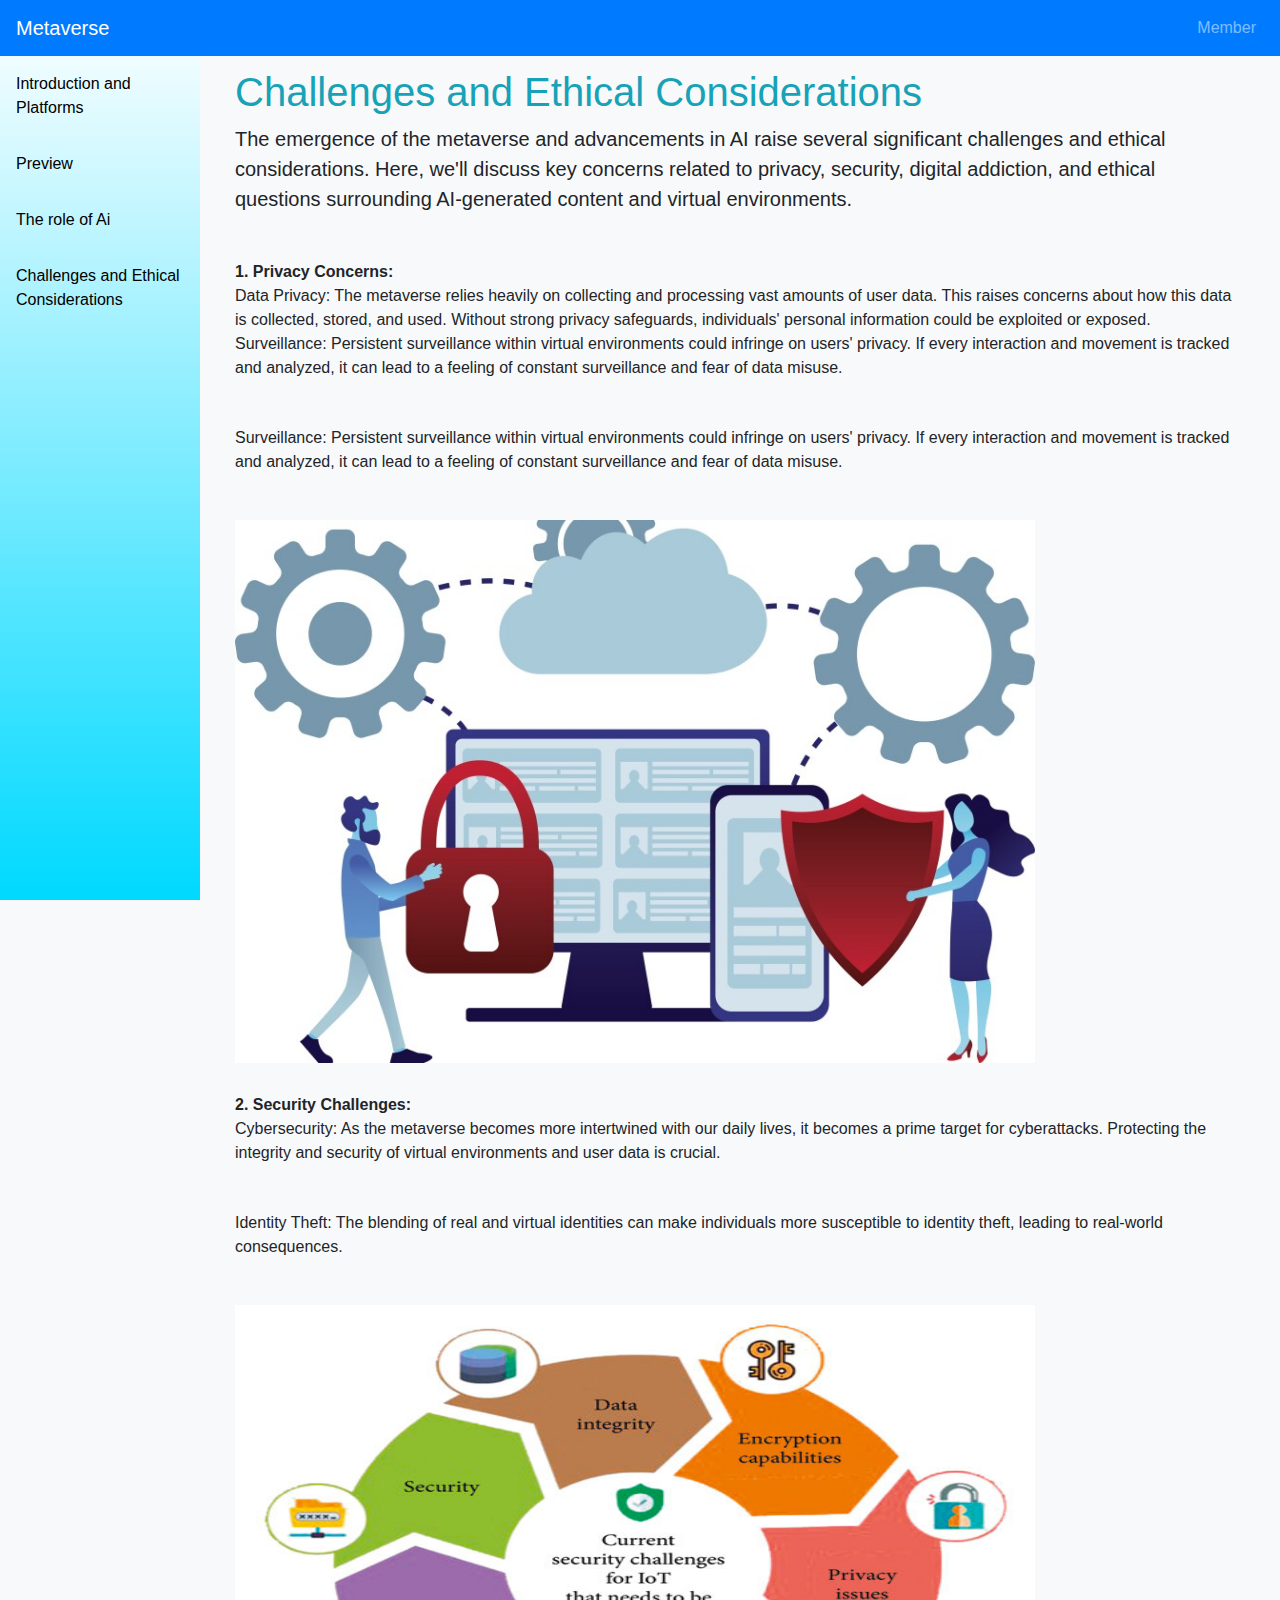
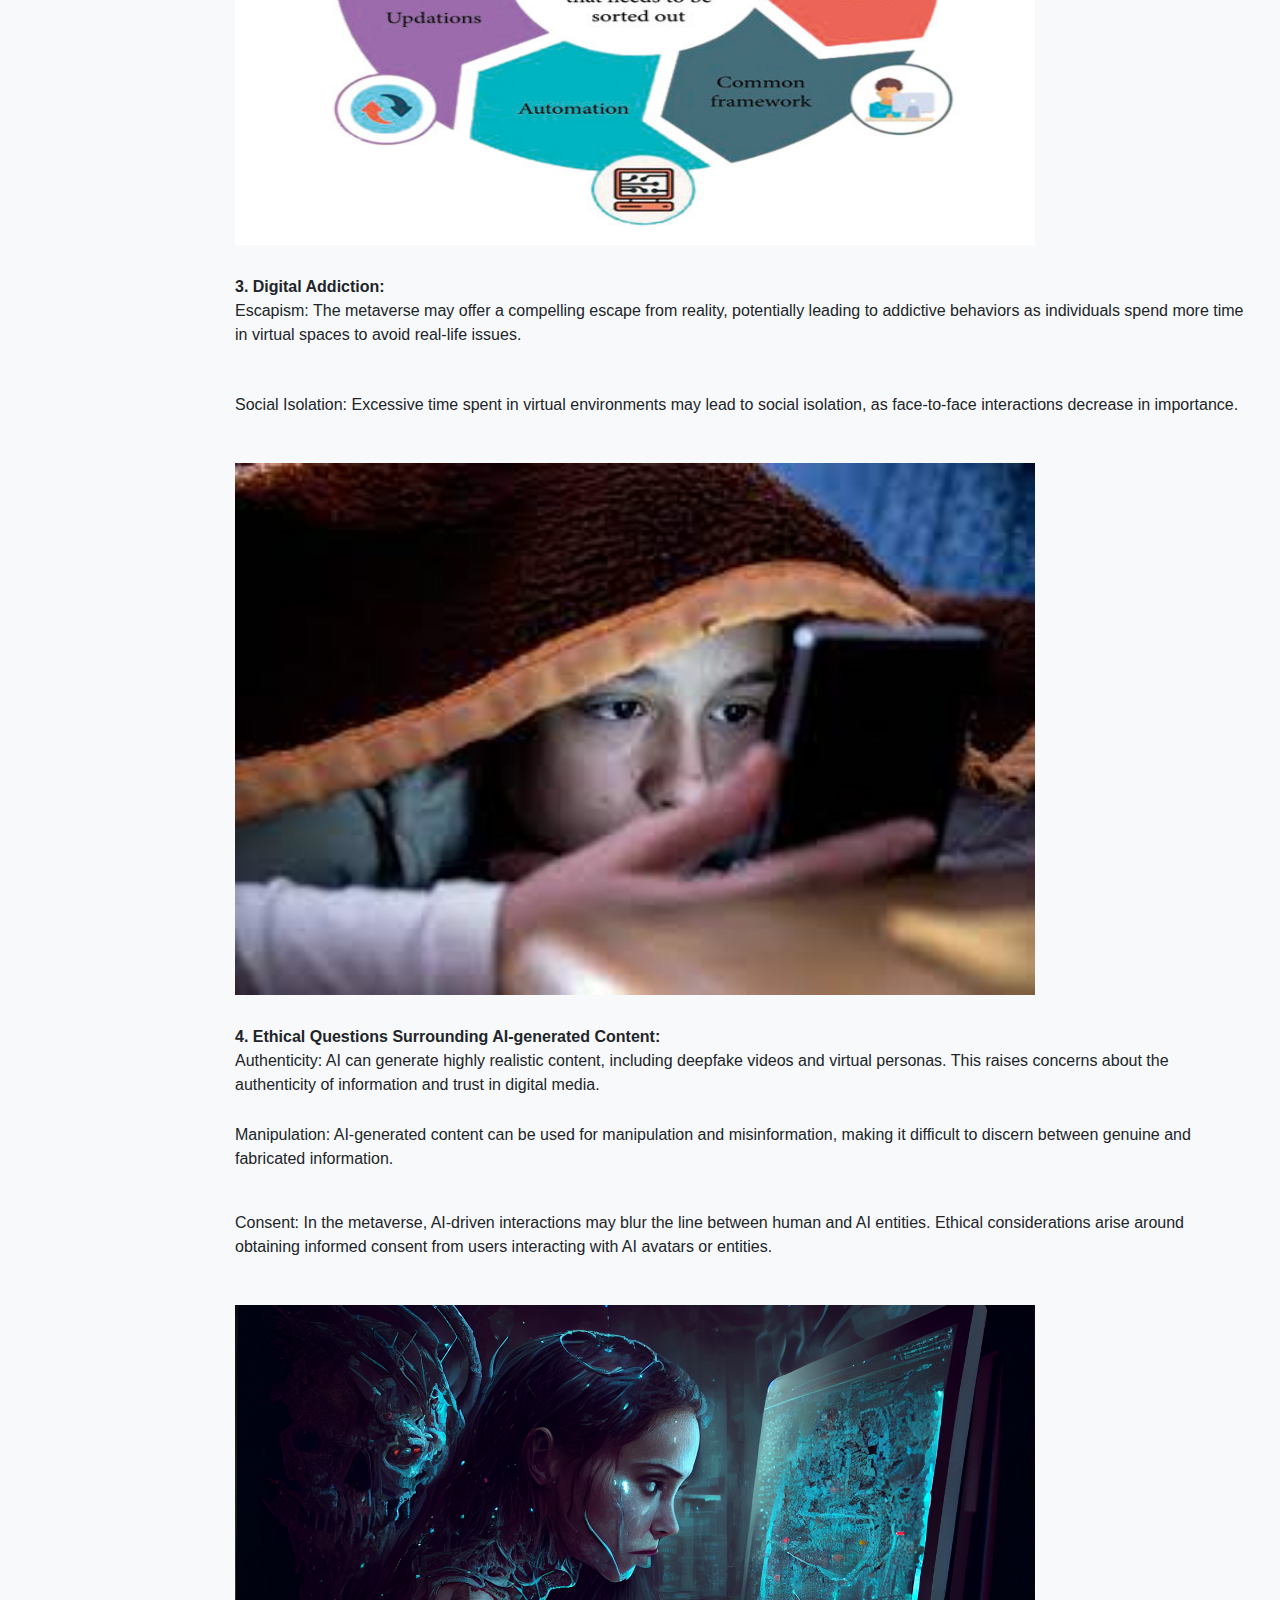
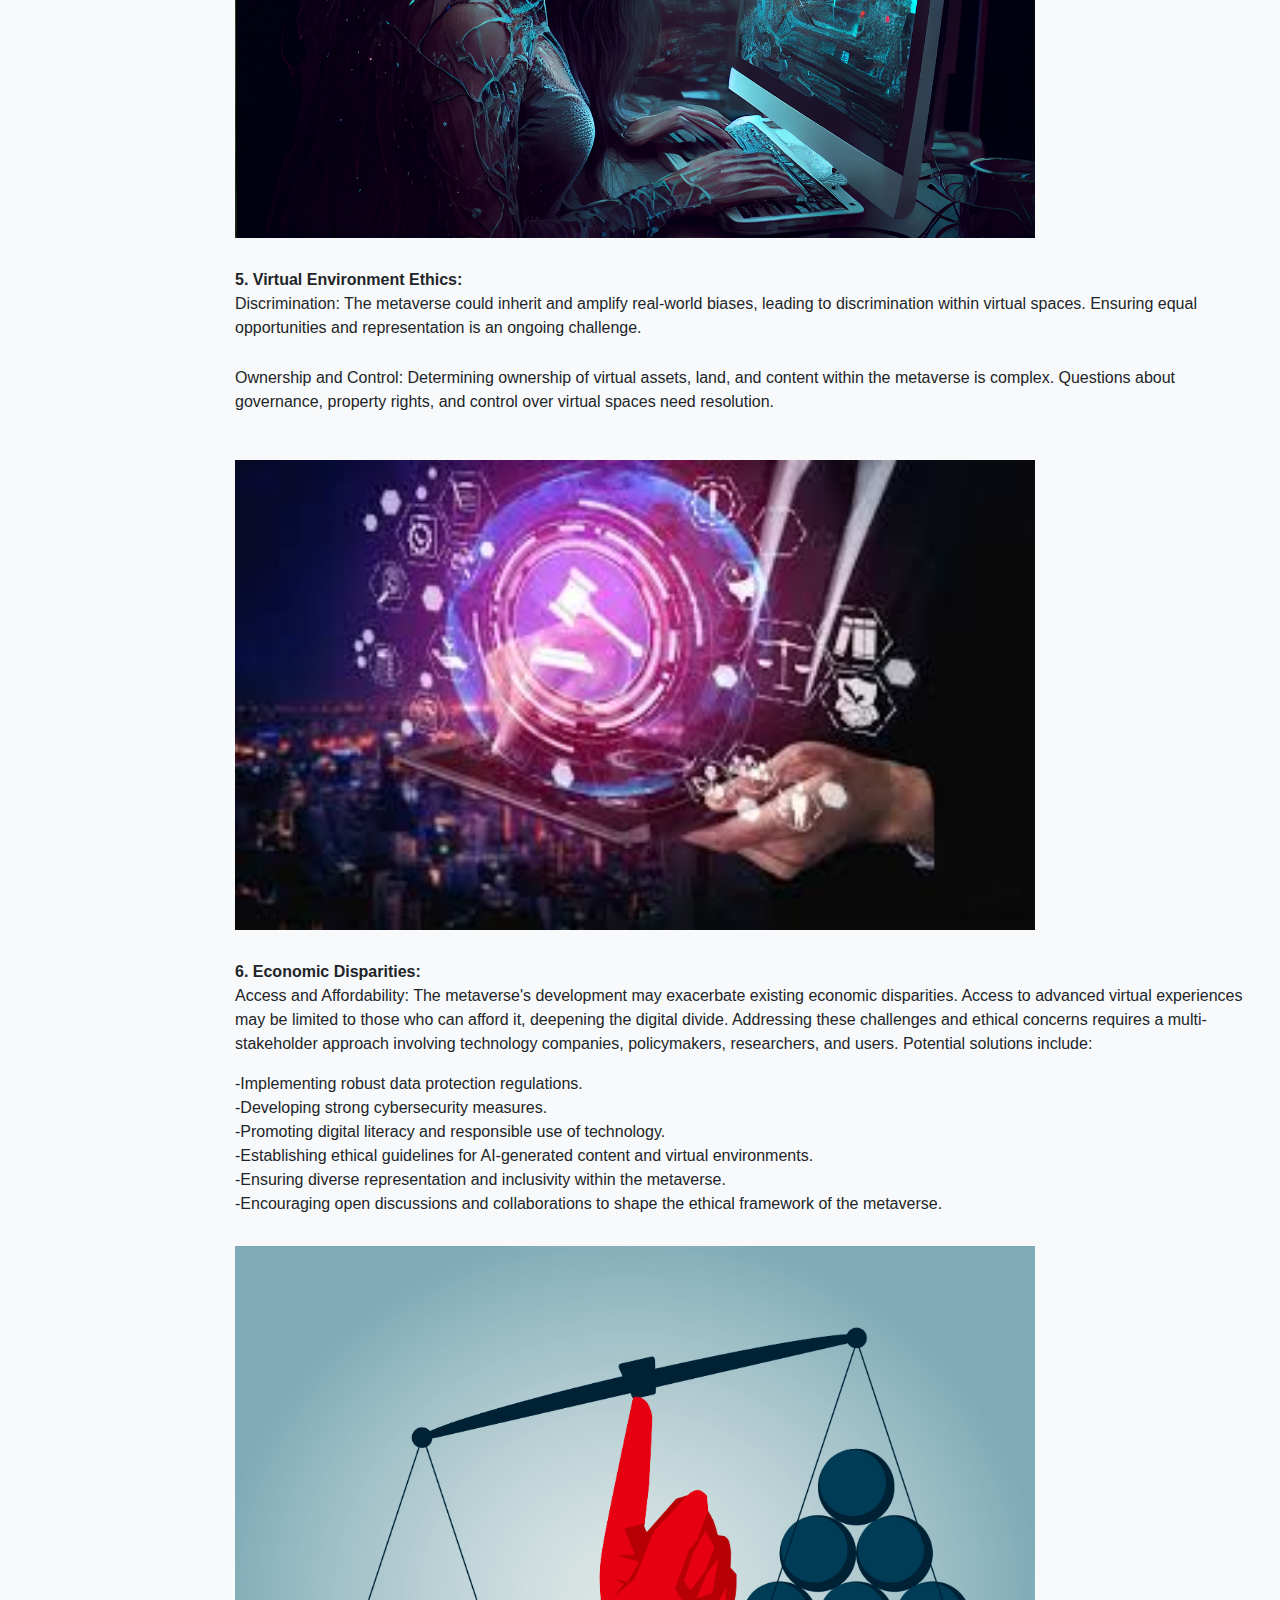
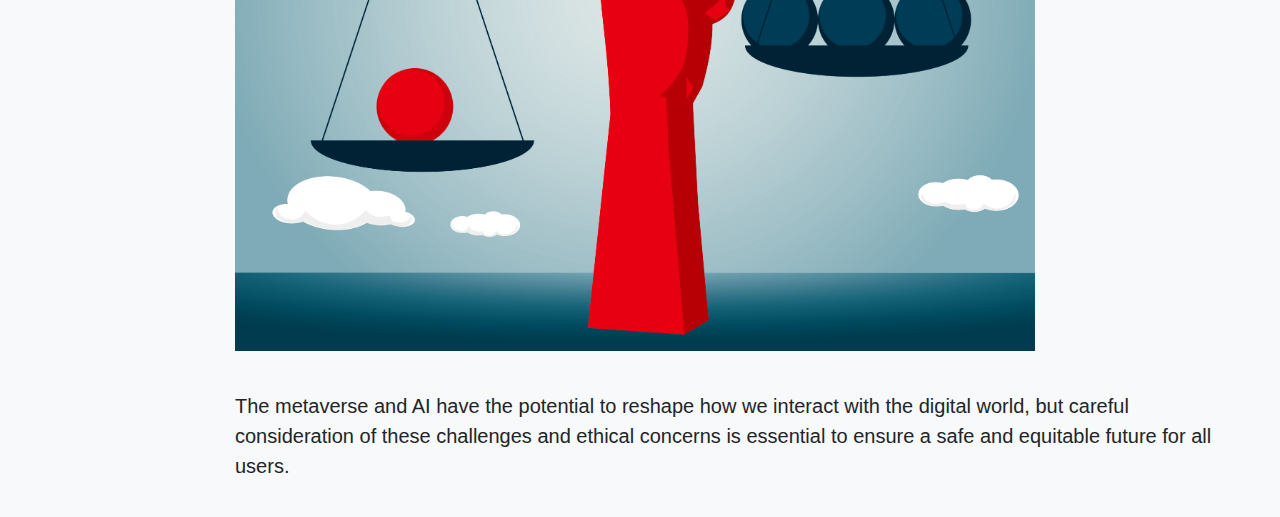
<file: page3.html>
<!DOCTYPE html>
<html lang="en">

<head>
    <meta charset="UTF-8">
    <meta name="viewport" content="width=device-width, initial-scale=1.0">
    <title>Metaverse</title>
    <link rel="stylesheet" href="https://maxcdn.bootstrapcdn.com/bootstrap/4.5.2/css/bootstrap.min.css">
    <link rel="stylesheet" href="style.css">
</head>

<body class="bg-light">
    <div class="sidebar">
        <a>.</a>
        <a href="index.html">Introduction and Platforms</a>
        <a href="vidoe.html">Preview</a>
        <a href="page2.html">The role of Ai</a>
        <a href="page3.html">Challenges and Ethical Considerations</a>
        
    </div>

    <nav class="navbar navbar-expand-lg navbar-dark bg-primary fixed-top">
        <a class="navbar-brand" href="index.html">Metaverse</a>
        <button class="navbar-toggler" type="button" data-toggle="collapse" data-target="#navbarNav"
            aria-controls="navbarNav" aria-expanded="false" aria-label="Toggle navigation">
            <span class="navbar-toggler-icon"></span>
        </button>
        <div class="collapse navbar-collapse" id="navbarNav">
            <ul class="navbar-nav ml-auto">
                <li class="nav-item">
                    <a class="nav-link" target="_self" href="member.html">Member</a>
                </li>
            </ul>
        </div>
    </nav>
    <div class="content">
        <div class="container mt-5">
            <div class="row">
                <div class="col-md-12">
                    <h1 class="text-info fs-1">Challenges and Ethical Considerations</h1>
                    <p class="lead">
                        The emergence of the metaverse and advancements in AI raise several significant challenges and
                        ethical considerations. Here, we'll discuss key concerns related to privacy, security, digital
                        addiction, and ethical questions surrounding AI-generated content and virtual environments. <br>
                        <br>
                        </p>
                       <b>1. Privacy Concerns: <br></b>  
                       <p >Data Privacy: The metaverse relies heavily on collecting and processing vast amounts of user
                        data. This raises concerns about how this data is collected, stored, and used. Without strong
                        privacy safeguards, individuals' personal information could be exploited or exposed.
                        Surveillance: Persistent surveillance within virtual environments could infringe on users'
                        privacy. If every interaction and movement is tracked and analyzed, it can lead to a feeling of
                        constant surveillance and fear of data misuse.
                        <br></p>  
                        <p style="padding-top: 30px;"> Surveillance: Persistent surveillance within virtual environments could infringe on
                            users'
                            privacy. If every interaction and movement is tracked and analyzed, it can lead to a feeling of
                            constant surveillance and fear of data misuse.
                            <br></p>
                        <img src="imgpage3/1.jpg" alt="" width="800px" style="padding-top: 30px; padding-bottom: 30px;">
                        <br> 
                        <b>2. Security Challenges: <br> </b>
                        <p>Cybersecurity: As the metaverse becomes more intertwined with our daily lives, it becomes a
                            prime target for cyberattacks. Protecting the integrity and security of virtual environments and
                            user data is crucial. <br> </p>
                            <p style="padding-top: 30px;">Identity Theft: The blending of real and virtual identities can make individuals more
                                susceptible to identity theft, leading to real-world consequences. <br></p>
                        
                        
                        <img src="imgpage3/2.png" alt="" width="800px" height="600px" style="padding-top: 30px; padding-bottom: 30px;">
                        <br> 

                       <b>3. Digital Addiction: <br> </b> 
                       <p>Escapism: The metaverse may offer a compelling escape from reality, potentially leading to
                        addictive behaviors as individuals spend more time in virtual spaces to avoid real-life issues.
                        <br></p> 
                        <p style="padding-top: 30px;">Social Isolation: Excessive time spent in virtual environments may lead to social isolation, as
                            face-to-face interactions decrease in importance. <br></p>
                        
                        <img src="imgpage3/3.jpg" alt="" width="800px" style="padding-top: 30px; padding-bottom: 30px;">
                        <br> 

                        <b>4. Ethical Questions Surrounding AI-generated Content: <br></b>
                        <p>Authenticity: AI can generate highly realistic content, including deepfake videos and virtual
                            personas. This raises concerns about the authenticity of information and trust in digital media. <br> </p>
                    <p style="padding-top: 10px;">Manipulation: AI-generated content can be used for manipulation and misinformation, making it
                        difficult to discern between genuine and fabricated information.</p>
                        
                        <br>
                        <p >Consent: In the metaverse, AI-driven interactions may blur the line between human and AI
                            entities. Ethical considerations arise around obtaining informed consent from users interacting
                            with AI avatars or entities.
                            <br></p>
                        <img src="imgpage3/4.png" alt="" width="800px" style="padding-top: 30px; padding-bottom: 30px;">
                        <br> 

                       <b>5. Virtual Environment Ethics: <br> </b> 
                        <p>Discrimination: The metaverse could inherit and amplify real-world biases, leading to
                            discrimination within virtual spaces. Ensuring equal opportunities and representation is an
                            ongoing challenge.
                            <br></p>
                        <p style="padding-top: 10px;">Ownership and Control: Determining ownership of virtual assets, land, and content within the
                            metaverse is complex. Questions about governance, property rights, and control over virtual
                            spaces need resolution.
                            <br></p>
                        <img src="imgpage3/5.jpg " width="800px" alt=""style="padding-top: 30px; padding-bottom: 30px;">
                        <br> 


                        <b>6. Economic Disparities: <br></b>
                        <p>Access and Affordability: The metaverse's development may exacerbate existing economic
                            disparities. Access to advanced virtual experiences may be limited to those who can afford it,
                            deepening the digital divide.
                            Addressing these challenges and ethical concerns requires a multi-stakeholder approach involving
                            technology companies, policymakers, researchers, and users. Potential solutions include:
                            <br></p>

                        -Implementing robust data protection regulations. <br>
                        -Developing strong cybersecurity measures. <br>
                        -Promoting digital literacy and responsible use of technology. <br>
                        -Establishing ethical guidelines for AI-generated content and virtual environments. <br>
                        -Ensuring diverse representation and inclusivity within the metaverse. <br>
                        -Encouraging open discussions and collaborations to shape the ethical framework of the
                        metaverse.

                        <br>
                        <img src="imgpage3/6.jpg" alt="" width="800px" style="padding-top: 30px; padding-bottom: 30px;">
                        <br> 

                       <p style="padding-top: 10px;" class="lead">The metaverse and AI have the potential to reshape how we interact with the digital world, but
                        careful consideration of these challenges and ethical concerns is essential to ensure a safe and
                        equitable future for all users.
                        <br></p> 


                    
                </div>
            </div>
        </div>
    </div>




    <script src="https://ajax.googleapis.com/ajax/libs/jquery/3.5.1/jquery.min.js"></script>
    <script src="https://cdnjs.cloudflare.com/ajax/libs/popper.js/1.16.0/umd/popper.min.js"></script>
    <script src="https://maxcdn.bootstrapcdn.com/bootstrap/4.5.2/js/bootstrap.min.js"></script>
</body>

</html>
</file>
<file: style.css>
/* Sidebar Styles */
.sidebar {
    width: 200px;
    height: 100%;
    position: fixed;
    top: 0;
    left: 0;
    background: linear-gradient(to bottom, #ffffff, #00d9ff); /* Gradient background */
    overflow-y: auto;
    transition: 0.3s; /* Add a smooth transition effect */
    display: block; /* Show the sidebar by default */
}

.sidebar a {
    display: block;
    padding: 16px;
    text-decoration: none;
    color: black;
}

/* .sidebar a.active {
    background-color: #04AA6D;
    color: white;
} */

.sidebar a:hover:not(.active) {
    background-color: #555;
    color: white;
}

/* Content Styles */
.content {
    margin-left: 200px;
    padding: 20px; /* Increase padding for better spacing */
    width: calc(100% - 200px); /* Subtract the sidebar width from the content width */
}

/* Navigation Bar Styles */
nav {
    position: fixed;
    width: 100%;
    background-color: #333;
    z-index: 100; /* Ensure the navigation bar is on top of other content */
}

/* Responsive Styles */
@media screen and (max-width: 700px) {
    .sidebar {
        width: 0; /* Hide the sidebar by setting its width to 0 */
        transition: 0.3s; /* Add a smooth transition effect */
    }
    
    .content {
        margin-left: 0;
        padding: 20px; /* Adjust padding as needed */
        width: 100%; /* Make content full width on small screens */
    }
}

@media screen and (max-width: 400px) {
    .sidebar a {
        text-align: center;
        padding: 10px; /* Adjust padding as needed */
    }
}
#mypic{
    margin-bottom: 20px;
}
</file>
